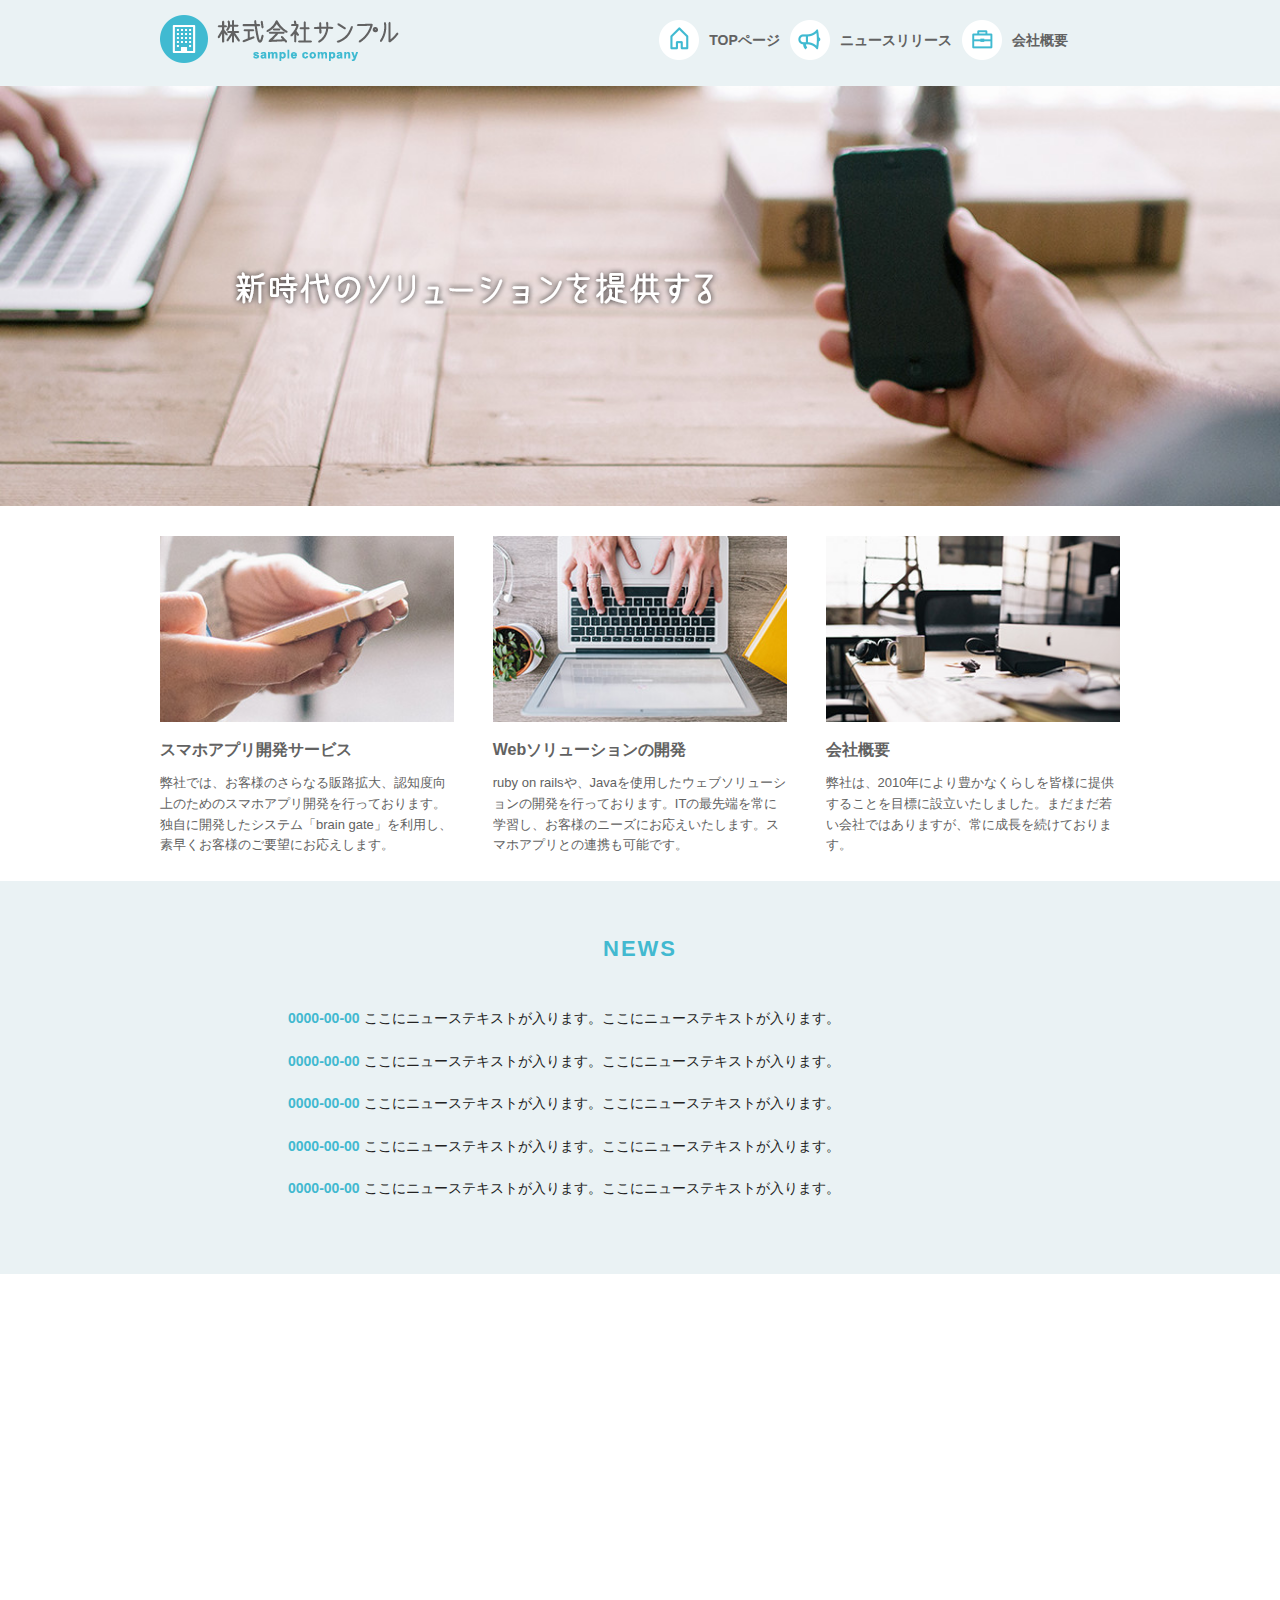
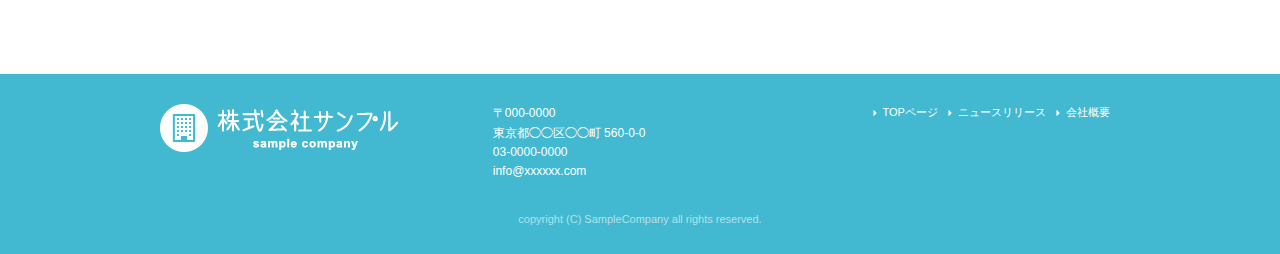
<file: index.html>
<!DOCTYPE html>
<html lang="ja">
<head>

  <!-- Basic Page Needs
  –––––––––––––––––––––––––––––––––––––––––––––––––– -->
  <meta charset="utf-8">
  <title>株式会社サンプル</title>
  <meta name="description" content="">
  <meta name="author" content="">

  <!-- Mobile Specific Metas
  –––––––––––––––––––––––––––––––––––––––––––––––––– -->
  <meta name="viewport" content="width=device-width, initial-scale=1">

  <!-- CSS
  –––––––––––––––––––––––––––––––––––––––––––––––––– -->
  <link rel="stylesheet" href="css/normalize.css">
  <link rel="stylesheet" href="css/skeleton.css">
  <link rel="stylesheet" href="css/sample.css">

  <!-- Favicon
  –––––––––––––––––––––––––––––––––––––––––––––––––– -->
  <link rel="icon" type="image/png" href="images/favicon.png">

</head>
<body>

<header>
    <div id="header_in" class="container">
      <div class="row">
        <div class="six columns logo">
          <h1><a href="index.html"><img class="u-max-full-width" src="images/top/logo.png" alt="株式会社サンプル" srcset="images/top/logo@2x.png 2x" /></a></h1>
        </div>
        <div class="six columns navi">
          <div class="sp_navi">
            <img id="sp_navi_btn" class="u-max-full-width" src="images/top/sp_navi.png" alt="sp_navi" srcset="images/top/sp_navi@2x.png 2x" />

            <ul class="sp_navi_li">
              <li><a href="index.html">TOPページ</a></li>
              <li><a href="news.html">ニュースリリース</a></li>
              <li><a href="company.html">会社概要</a></li>
            </ul>
          </div>
          <!-- sp_navi -->
          
          <div class="pc_navi">

            <ul class="pc_navi_li">
              <li class="navi_toppage"><a href="index.html">TOPページ</a></li>
              <li class="navi_news"><a href="news.html">ニュースリリース</a></li>
              <li class="navi_company"><a href="company.html">会社概要</a></li>
            </ul>

          </div>
          <!-- pc_navi -->
          
        </div>
      </div>
    </div>
  </header>
  
  <div id="cover_area">
    <div class="container">
      <div class="twelve columns">
        <img class="u-max-full-width" src="images/top/cover_read.png" alt="新時代のソリューションを提供する" srcset="images/top/cover_read@2x.png 2x" />
      </div>
    </div>
  </div>
  <!-- #cover -->
  
  <div id="service_area">

    <div class="container">
      <div class="row">

        <div class="four columns">
          <img class="u-max-full-width" src="images/top/service_01.jpg" alt="スマホアプリ開発サービス" srcset="images/top/service_01@2x.jpg 2x" />

          <div class="service_title">スマホアプリ開発サービス</div>
          <p>弊社では、お客様のさらなる販路拡大、認知度向上のためのスマホアプリ開発を行っております。独自に開発したシステム「brain gate」を利用し、素早くお客様のご要望にお応えします。</p>

        </div><!-- column -->
        <div class="four columns">
          <img class="u-max-full-width" src="images/top/service_02.jpg" alt="Webソリューションの開発" srcset="images/top/service_02@2x.jpg 2x" />

          <div class="service_title">Webソリューションの開発</div>
          <p>ruby on railsや、Javaを使用したウェブソリューションの開発を行っております。ITの最先端を常に学習し、お客様のニーズにお応えいたします。スマホアプリとの連携も可能です。</p>

        </div><!-- column -->
        <div class="four columns">
          <img class="u-max-full-width" src="images/top/service_03.jpg" alt="会社概要" srcset="images/top/service_03@2x.jpg 2x" />

          <div class="service_title">会社概要</div>
          <p>弊社は、2010年により豊かなくらしを皆様に提供することを目標に設立いたしました。まだまだ若い会社ではありますが、常に成長を続けております。</p>

        </div><!-- column -->

      </div>
    </div>

  </div>
  <!-- #service_area -->
  
  <div id="news_area">

    <div class="container">
      <div class="row">

        <div class="twelve columns">

          <div class="news_title">NEWS</div>

          <ul class="news_lists">
            <li><span>0000-00-00</span> ここにニューステキストが入ります。ここにニューステキストが入ります。</li>
            <li><span>0000-00-00</span> ここにニューステキストが入ります。ここにニューステキストが入ります。</li>
            <li><span>0000-00-00</span> ここにニューステキストが入ります。ここにニューステキストが入ります。</li>
            <li><span>0000-00-00</span> ここにニューステキストが入ります。ここにニューステキストが入ります。</li>
            <li><span>0000-00-00</span> ここにニューステキストが入ります。ここにニューステキストが入ります。</li>
          </ul>

        </div>

      </div>
    </div>

  </div>
  <!-- #news_area -->
  
  <div id="googlemap_area">
    <script src="//maps.google.com/maps/api/js?sensor=true"></script>
    <script type="text/javascript">
    function googleMap() {
      var latlng = new google.maps.LatLng(35.6694293,139.7189323);/* 座標 */
      var myOptions = {
        zoom: 16, /*拡大比率*/
        center: latlng,
        scrollwheel: false,
        disableDoubleClickZoom: true,
        draggable: false,
        mapTypeControlOptions: { mapTypeIds: ['style', google.maps.MapTypeId.ROADMAP] }
      };
    var map = new google.maps.Map(document.getElementById('map1'), myOptions);
    /*アイコン設定*/
    var icon = new google.maps.MarkerImage('images/top/pin.png',/*画像url*/
    new google.maps.Size(48,56),/*アイコンサイズ*/
    new google.maps.Point(0,0)/*アイコン位置*/
    );
    var markerOptions = {
      position: latlng,
      map: map,
      icon: icon,
      title: '株式会社サンプル',/*タイトル*/
      animation: google.maps.Animation.DROP/*アニメーション*/
    };
    var marker = new google.maps.Marker(markerOptions);
    /*取得スタイルの貼り付け*/
    var styleOptions = [
    {
      "stylers": [
        { "hue": '#eaf2f4' }
      ]
    }
    ];
    var styledMapOptions = { name: '株式会社サンプル' }/*地図右上のタイトル*/
    var sampleType = new google.maps.StyledMapType(styleOptions, styledMapOptions);
    map.mapTypes.set('style', sampleType);
    map.setMapTypeId('style');
    };
    google.maps.event.addDomListener(window, 'load', function() {
    googleMap();
    });
    </script>
    <div id="map1" style="width:100%; height:400px; margin:0 auto;"></div>
  </div>
  <!-- #googlemap_area -->

  <footer>
    <div class="container">
      <div class="row">
        <div class="four columns sp">
          <img class="u-max-full-width" src="images/top/footer_logo.png" alt="株式会社サンプル" srcset="images/top/footer_logo@2x.png 2x" />
        </div>
        <!-- columns -->
        <div class="four columns foot_address sp">
          〒000-0000<br />
          東京都◯◯区◯◯町 560-0-0<br />
          03-0000-0000<br />
          info@xxxxxx.com
        </div>
        <!-- columns -->
        <div class="four columns">
          <ul class="foot_navi">
            <li><a href="index.html">TOPページ</a></li>
            <li><a href="news.html">ニュースリリース</a></li>
            <li><a href="company.html">会社概要</a></li>
          </ul>
        </div>
        <!-- columns -->
      </div>
      <!-- row -->

      <div class="row">
        <div class="twelve columns sp">
          <p class="copy">copyright (C) SampleCompany all rights reserved.</p>
        </div>
        <!-- columns -->
      </div>
      <!-- row -->
    </div>
  </footer>
  <!-- //footer -->

  <script type="text/javascript" src="//ajax.googleapis.com/ajax/libs/jquery/1.10.2/jquery.min.js"></script>

  <script>
    $(function(){
      $(document).ready(function(){

        $("#sp_navi_btn").click(function () {
          $(this).next().slideToggle();
        });

      });
    });
  </script>

</body>
</html>
</file>
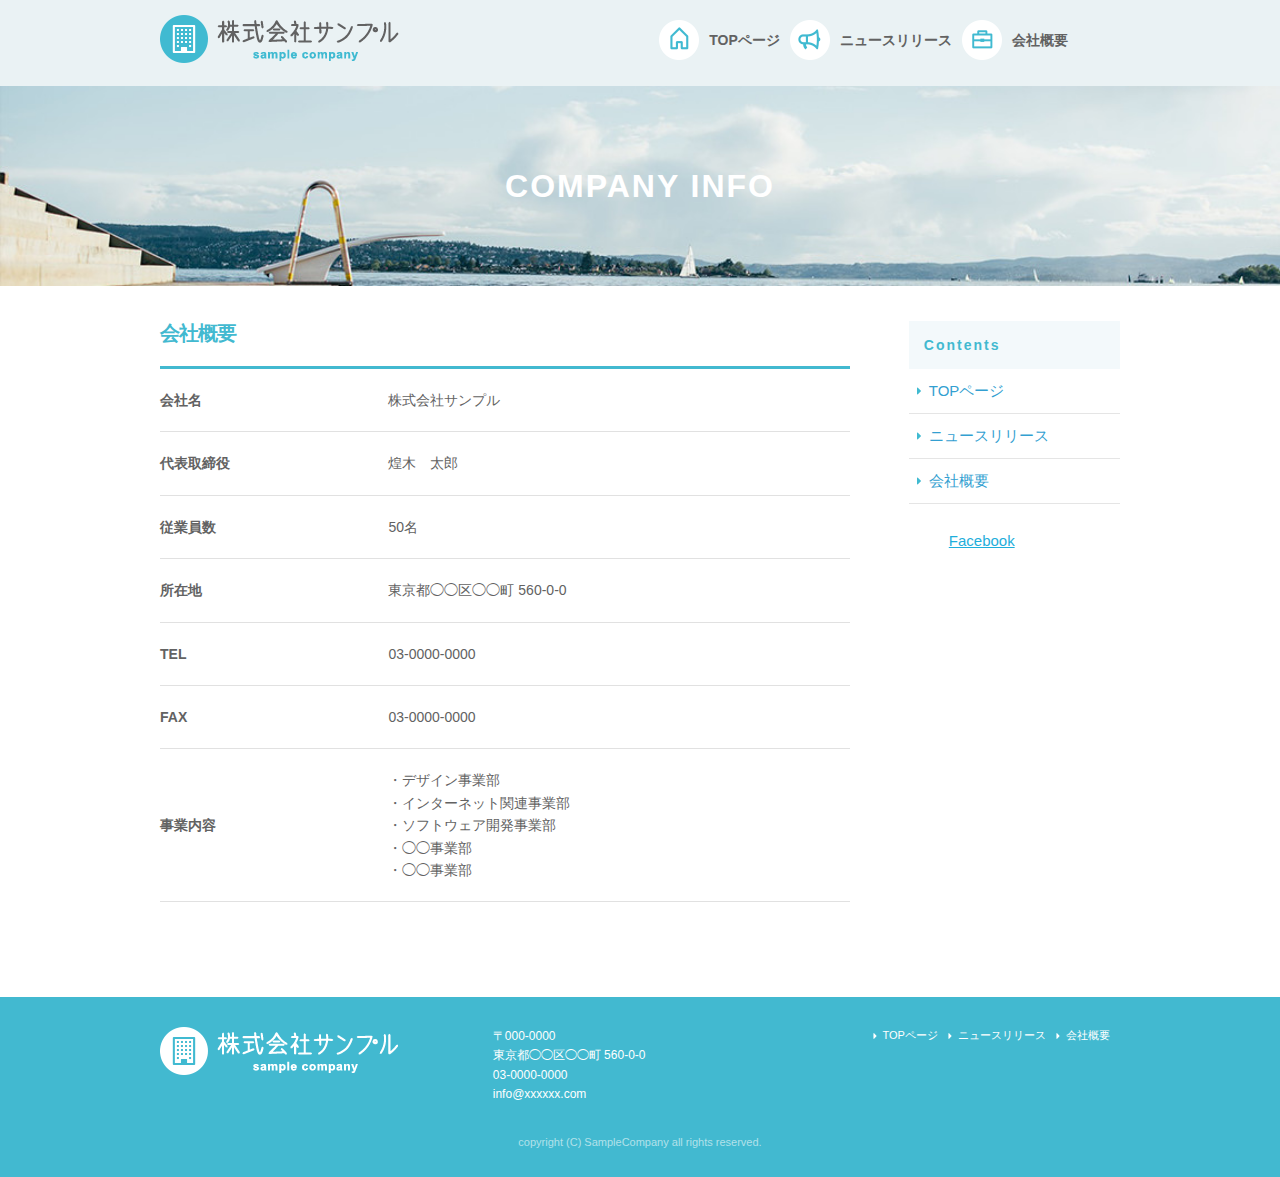
<file: company.html>
<!DOCTYPE html>
<html lang="ja">
<head>

  <!-- Basic Page Needs
  –––––––––––––––––––––––––––––––––––––––––––––––––– -->
  <meta charset="utf-8">
  <title>COMPANY INFO | 株式会社サンプル</title>
  <meta name="description" content="">
  <meta name="author" content="">

  <!-- Mobile Specific Metas
  –––––––––––––––––––––––––––––––––––––––––––––––––– -->
  <meta name="viewport" content="width=device-width, initial-scale=1">

  <!-- CSS
  –––––––––––––––––––––––––––––––––––––––––––––––––– -->
  <link rel="stylesheet" href="css/normalize.css">
  <link rel="stylesheet" href="css/skeleton.css">
  <link rel="stylesheet" href="css/sample.css">

  <!-- Favicon
  –––––––––––––––––––––––––––––––––––––––––––––––––– -->
  <link rel="icon" type="image/png" href="images/favicon.png">

</head>
<body>

<div id="fb-root"></div>
<script>(function(d, s, id) {
  var js, fjs = d.getElementsByTagName(s)[0];
  if (d.getElementById(id)) return;
  js = d.createElement(s); js.id = id;
  js.src = "//connect.facebook.net/ja_JP/sdk.js#xfbml=1&version=v2.10";
  fjs.parentNode.insertBefore(js, fjs);
}(document, 'script', 'facebook-jssdk'));</script>
<!-- Facebook api -->

<header>
    <div id="header_in" class="container">
      <div class="row">
        <div class="six columns logo">
          <h1><a href="index.html"><img class="u-max-full-width" src="images/top/logo.png" alt="株式会社サンプル" srcset="images/top/logo@2x.png 2x" /></a></h1>
        </div>
        <div class="six columns navi">
          <div class="sp_navi">
            <img id="sp_navi_btn" class="u-max-full-width" src="images/top/sp_navi.png" alt="sp_navi" srcset="images/top/sp_navi@2x.png 2x" />

            <ul class="sp_navi_li">
              <li><a href="index.html">TOPページ</a></li>
              <li><a href="news.html">ニュースリリース</a></li>
              <li><a href="company.html">会社概要</a></li>
            </ul>
          </div>
          <!-- sp_navi -->
          
          <div class="pc_navi">

            <ul class="pc_navi_li">
              <li class="navi_toppage"><a href="index.html">TOPページ</a></li>
              <li class="navi_news"><a href="news.html">ニュースリリース</a></li>
              <li class="navi_company"><a href="company.html">会社概要</a></li>
            </ul>

          </div>
          <!-- pc_navi -->
          
        </div>
      </div>
    </div>
  </header>
  
  <div id="sub_cover">
    <div class="container">
      <div class="row">

        <div class="twelve columns">
          <h2>COMPANY INFO</h2>
        </div>

      </div>
    </div>
  </div>
  <!-- #sub_cover -->
  
  <div id="contents">
    <div class="container">
      <div class="row">

        <div id="main" class="nine columns">
          <h2 class="company_title">会社概要</h2>

          <table class="u-full-width">
              <tbody><tr>
                <th>会社名</th>
                <td>株式会社サンプル</td>
              </tr>
              <tr>
                <th>代表取締役</th>
                <td>煌木　太郎</td>
              </tr>
              <tr>
                <th>従業員数</th>
                <td>50名</td>
              </tr>
              <tr>
                <th>所在地</th>
                <td>東京都◯◯区◯◯町&nbsp;560-0-0</td>
              </tr>
              <tr>
                <th>TEL</th>
                <td>03-0000-0000</td>
              </tr>
              <tr>
                <th>FAX</th>
                <td>03-0000-0000</td>
              </tr>
              <tr>
                <th>事業内容</th>
                <td>
                  ・デザイン事業部<br>
                  ・インターネット関連事業部<br>
                  ・ソフトウェア開発事業部<br>
                  ・◯◯事業部<br>
                  ・◯◯事業部
                </td>
              </tr>
            </tbody></table>
        </div>

        <div id="sidebar" class="three columns">

          <div class="pc_sidemenu">
            <h3>Contents</h3>

            <ul>
              <li><a href="index.html">TOPページ</a></li>
              <li><a href="news.html">ニュースリリース</a></li>
              <li><a href="company.html">会社概要</a></li>
            </ul>
          </div>

          <div class="fb-page" data-href="https://www.facebook.com/facebook" data-tabs="timeline" data-height="300" data-small-header="false" data-adapt-container-width="true" data-hide-cover="false" data-show-facepile="true"><blockquote cite="https://www.facebook.com/facebook" class="fb-xfbml-parse-ignore"><a href="https://www.facebook.com/facebook">Facebook</a></blockquote></div>
        </div>

      </div>
    </div>
  </div>
  <!-- #contents -->
  

  <footer>
    <div class="container">
      <div class="row">
        <div class="four columns sp">
          <img class="u-max-full-width" src="images/top/footer_logo.png" alt="株式会社サンプル" srcset="images/top/footer_logo@2x.png 2x" />
        </div>
        <!-- columns -->
        <div class="four columns foot_address sp">
          〒000-0000<br />
          東京都◯◯区◯◯町 560-0-0<br />
          03-0000-0000<br />
          info@xxxxxx.com
        </div>
        <!-- columns -->
        <div class="four columns">
          <ul class="foot_navi">
            <li><a href="index.html">TOPページ</a></li>
            <li><a href="news.html">ニュースリリース</a></li>
            <li><a href="company.html">会社概要</a></li>
          </ul>
        </div>
        <!-- columns -->
      </div>
      <!-- row -->

      <div class="row">
        <div class="twelve columns sp">
          <p class="copy">copyright (C) SampleCompany all rights reserved.</p>
        </div>
        <!-- columns -->
      </div>
      <!-- row -->
    </div>
  </footer>
  <!-- //footer -->

  <script type="text/javascript" src="//ajax.googleapis.com/ajax/libs/jquery/1.10.2/jquery.min.js"></script>

  <script>
    $(function(){
      $(document).ready(function(){

        $("#sp_navi_btn").click(function () {
          $(this).next().slideToggle();
        });

      });
    });
  </script>

</body>
</html>
</file>
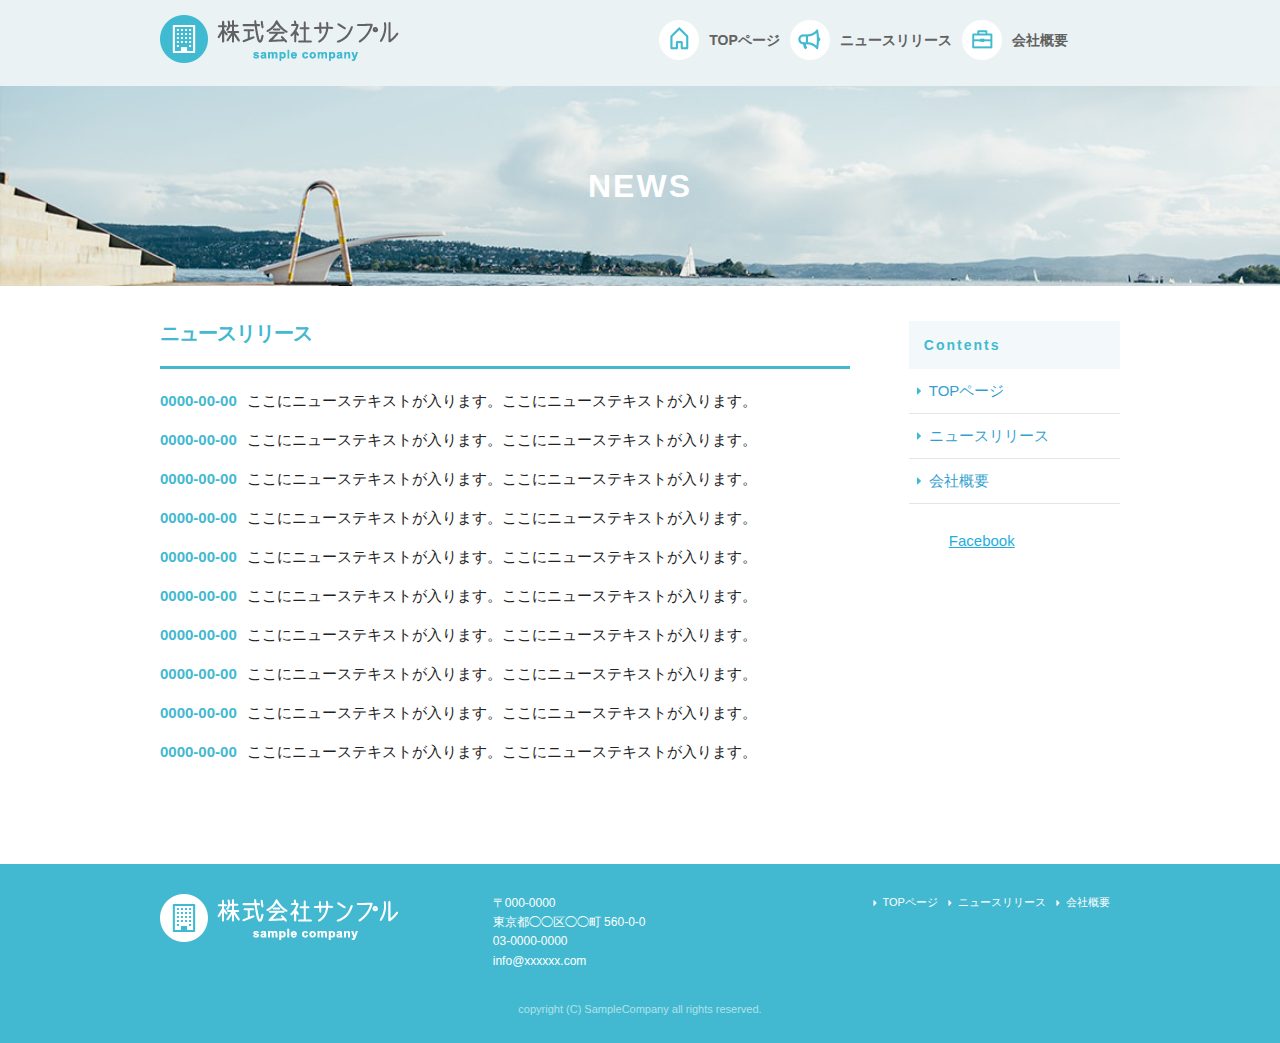
<file: news.html>
<!DOCTYPE html>
<html lang="ja">
<head>

  <!-- Basic Page Needs
  –––––––––––––––––––––––––––––––––––––––––––––––––– -->
  <meta charset="utf-8">
  <title>NEWS | 株式会社サンプル</title>
  <meta name="description" content="">
  <meta name="author" content="">

  <!-- Mobile Specific Metas
  –––––––––––––––––––––––––––––––––––––––––––––––––– -->
  <meta name="viewport" content="width=device-width, initial-scale=1">

  <!-- CSS
  –––––––––––––––––––––––––––––––––––––––––––––––––– -->
  <link rel="stylesheet" href="css/normalize.css">
  <link rel="stylesheet" href="css/skeleton.css">
  <link rel="stylesheet" href="css/sample.css">

  <!-- Favicon
  –––––––––––––––––––––––––––––––––––––––––––––––––– -->
  <link rel="icon" type="image/png" href="images/favicon.png">

</head>
<body>

<div id="fb-root"></div>
<script>(function(d, s, id) {
  var js, fjs = d.getElementsByTagName(s)[0];
  if (d.getElementById(id)) return;
  js = d.createElement(s); js.id = id;
  js.src = "//connect.facebook.net/ja_JP/sdk.js#xfbml=1&version=v2.10";
  fjs.parentNode.insertBefore(js, fjs);
}(document, 'script', 'facebook-jssdk'));</script>
<!-- Facebook api -->

<header>
    <div id="header_in" class="container">
      <div class="row">
        <div class="six columns logo">
          <h1><a href="index.html"><img class="u-max-full-width" src="images/top/logo.png" alt="株式会社サンプル" srcset="images/top/logo@2x.png 2x" /></a></h1>
        </div>
        <div class="six columns navi">
          <div class="sp_navi">
            <img id="sp_navi_btn" class="u-max-full-width" src="images/top/sp_navi.png" alt="sp_navi" srcset="images/top/sp_navi@2x.png 2x" />

            <ul class="sp_navi_li">
              <li><a href="index.html">TOPページ</a></li>
              <li><a href="news.html">ニュースリリース</a></li>
              <li><a href="company.html">会社概要</a></li>
            </ul>
          </div>
          <!-- sp_navi -->
          
          <div class="pc_navi">

            <ul class="pc_navi_li">
              <li class="navi_toppage"><a href="index.html">TOPページ</a></li>
              <li class="navi_news"><a href="news.html">ニュースリリース</a></li>
              <li class="navi_company"><a href="company.html">会社概要</a></li>
            </ul>

          </div>
          <!-- pc_navi -->
          
        </div>
      </div>
    </div>
  </header>
  
  <div id="sub_cover">
    <div class="container">
      <div class="row">

        <div class="twelve columns">
          <h2>NEWS</h2>
        </div>

      </div>
    </div>
  </div>
  <!-- #sub_cover -->
  
  <div id="contents">
    <div class="container">
      <div class="row">

        <div id="main" class="nine columns">
          <h2>ニュースリリース</h2>

          <ul class="news_li">
            <li><span>0000-00-00</span>ここにニューステキストが入ります。ここにニューステキストが入ります。</li>
            <li><span>0000-00-00</span>ここにニューステキストが入ります。ここにニューステキストが入ります。</li>
            <li><span>0000-00-00</span>ここにニューステキストが入ります。ここにニューステキストが入ります。</li>
            <li><span>0000-00-00</span>ここにニューステキストが入ります。ここにニューステキストが入ります。</li>
            <li><span>0000-00-00</span>ここにニューステキストが入ります。ここにニューステキストが入ります。</li>
            <li><span>0000-00-00</span>ここにニューステキストが入ります。ここにニューステキストが入ります。</li>
            <li><span>0000-00-00</span>ここにニューステキストが入ります。ここにニューステキストが入ります。</li>
            <li><span>0000-00-00</span>ここにニューステキストが入ります。ここにニューステキストが入ります。</li>
            <li><span>0000-00-00</span>ここにニューステキストが入ります。ここにニューステキストが入ります。</li>
            <li><span>0000-00-00</span>ここにニューステキストが入ります。ここにニューステキストが入ります。</li>
          </ul>
        </div>

        <div id="sidebar" class="three columns">

          <div class="pc_sidemenu">
            <h3>Contents</h3>

            <ul>
              <li><a href="index.html">TOPページ</a></li>
              <li><a href="news.html">ニュースリリース</a></li>
              <li><a href="company.html">会社概要</a></li>
            </ul>
          </div>

          <div class="fb-page" data-href="https://www.facebook.com/facebook" data-tabs="timeline" data-height="300" data-small-header="false" data-adapt-container-width="true" data-hide-cover="false" data-show-facepile="true"><blockquote cite="https://www.facebook.com/facebook" class="fb-xfbml-parse-ignore"><a href="https://www.facebook.com/facebook">Facebook</a></blockquote></div>
        </div>

      </div>
    </div>
  </div>
  <!-- #contents -->
  

  <footer>
    <div class="container">
      <div class="row">
        <div class="four columns sp">
          <img class="u-max-full-width" src="images/top/footer_logo.png" alt="株式会社サンプル" srcset="images/top/footer_logo@2x.png 2x" />
        </div>
        <!-- columns -->
        <div class="four columns foot_address sp">
          〒000-0000<br />
          東京都◯◯区◯◯町 560-0-0<br />
          03-0000-0000<br />
          info@xxxxxx.com
        </div>
        <!-- columns -->
        <div class="four columns">
          <ul class="foot_navi">
            <li><a href="index.html">TOPページ</a></li>
            <li><a href="news.html">ニュースリリース</a></li>
            <li><a href="company.html">会社概要</a></li>
          </ul>
        </div>
        <!-- columns -->
      </div>
      <!-- row -->

      <div class="row">
        <div class="twelve columns sp">
          <p class="copy">copyright (C) SampleCompany all rights reserved.</p>
        </div>
        <!-- columns -->
      </div>
      <!-- row -->
    </div>
  </footer>
  <!-- //footer -->

  <script type="text/javascript" src="//ajax.googleapis.com/ajax/libs/jquery/1.10.2/jquery.min.js"></script>

  <script>
    $(function(){
      $(document).ready(function(){

        $("#sp_navi_btn").click(function () {
          $(this).next().slideToggle();
        });

      });
    });
  </script>

</body>
</html>
</file>
<file: css/skeleton.css>
/*
* Skeleton V2.0.4
* Copyright 2014, Dave Gamache
* www.getskeleton.com
* Free to use under the MIT license.
* http://www.opensource.org/licenses/mit-license.php
* 12/29/2014
*/


/* Table of contents
––––––––––––––––––––––––––––––––––––––––––––––––––
- Grid
- Base Styles
- Typography
- Links
- Buttons
- Forms
- Lists
- Code
- Tables
- Spacing
- Utilities
- Clearing
- Media Queries
*/


/* Grid
–––––––––––––––––––––––––––––––––––––––––––––––––– */
.container {
  position: relative;
  width: 100%;
  max-width: 960px;
  margin: 0 auto;
  padding: 0 20px;
  box-sizing: border-box; }
.column,
.columns {
  width: 100%;
  float: left;
  box-sizing: border-box; }

/* For devices larger than 400px */
@media (min-width: 400px) {
  .container {
    width: 85%;
    padding: 0; }
}

/* For devices larger than 550px */
@media (min-width: 550px) {
  .container {
    width: 80%; }
  .column,
  .columns {
    margin-left: 4%; }
  .column:first-child,
  .columns:first-child {
    margin-left: 0; }

  .one.column,
  .one.columns                    { width: 4.66666666667%; }
  .two.columns                    { width: 13.3333333333%; }
  .three.columns                  { width: 22%;            }
  .four.columns                   { width: 30.6666666667%; }
  .five.columns                   { width: 39.3333333333%; }
  .six.columns                    { width: 48%;            }
  .seven.columns                  { width: 56.6666666667%; }
  .eight.columns                  { width: 65.3333333333%; }
  .nine.columns                   { width: 74.0%;          }
  .ten.columns                    { width: 82.6666666667%; }
  .eleven.columns                 { width: 91.3333333333%; }
  .twelve.columns                 { width: 100%; margin-left: 0; }

  .one-third.column               { width: 30.6666666667%; }
  .two-thirds.column              { width: 65.3333333333%; }

  .one-half.column                { width: 48%; }

  /* Offsets */
  .offset-by-one.column,
  .offset-by-one.columns          { margin-left: 8.66666666667%; }
  .offset-by-two.column,
  .offset-by-two.columns          { margin-left: 17.3333333333%; }
  .offset-by-three.column,
  .offset-by-three.columns        { margin-left: 26%;            }
  .offset-by-four.column,
  .offset-by-four.columns         { margin-left: 34.6666666667%; }
  .offset-by-five.column,
  .offset-by-five.columns         { margin-left: 43.3333333333%; }
  .offset-by-six.column,
  .offset-by-six.columns          { margin-left: 52%;            }
  .offset-by-seven.column,
  .offset-by-seven.columns        { margin-left: 60.6666666667%; }
  .offset-by-eight.column,
  .offset-by-eight.columns        { margin-left: 69.3333333333%; }
  .offset-by-nine.column,
  .offset-by-nine.columns         { margin-left: 78.0%;          }
  .offset-by-ten.column,
  .offset-by-ten.columns          { margin-left: 86.6666666667%; }
  .offset-by-eleven.column,
  .offset-by-eleven.columns       { margin-left: 95.3333333333%; }

  .offset-by-one-third.column,
  .offset-by-one-third.columns    { margin-left: 34.6666666667%; }
  .offset-by-two-thirds.column,
  .offset-by-two-thirds.columns   { margin-left: 69.3333333333%; }

  .offset-by-one-half.column,
  .offset-by-one-half.columns     { margin-left: 52%; }

}


/* Base Styles
–––––––––––––––––––––––––––––––––––––––––––––––––– */
/* NOTE
html is set to 62.5% so that all the REM measurements throughout Skeleton
are based on 10px sizing. So basically 1.5rem = 15px :) */
html {
  font-size: 62.5%; }
body {
  font-size: 1.5em; /* currently ems cause chrome bug misinterpreting rems on body element */
  line-height: 1.6;
  font-weight: 400;
  font-family: "Raleway", "HelveticaNeue", "Helvetica Neue", Helvetica, Arial, sans-serif;
  color: #222; }


/* Typography
–––––––––––––––––––––––––––––––––––––––––––––––––– */
h1, h2, h3, h4, h5, h6 {
  margin-top: 0;
  margin-bottom: 2rem;
  font-weight: 300; }
h1 { font-size: 4.0rem; line-height: 1.2;  letter-spacing: -.1rem;}
h2 { font-size: 3.6rem; line-height: 1.25; letter-spacing: -.1rem; }
h3 { font-size: 3.0rem; line-height: 1.3;  letter-spacing: -.1rem; }
h4 { font-size: 2.4rem; line-height: 1.35; letter-spacing: -.08rem; }
h5 { font-size: 1.8rem; line-height: 1.5;  letter-spacing: -.05rem; }
h6 { font-size: 1.5rem; line-height: 1.6;  letter-spacing: 0; }

/* Larger than phablet */
@media (min-width: 550px) {
  h1 { font-size: 5.0rem; }
  h2 { font-size: 4.2rem; }
  h3 { font-size: 3.6rem; }
  h4 { font-size: 3.0rem; }
  h5 { font-size: 2.4rem; }
  h6 { font-size: 1.5rem; }
}

p {
  margin-top: 0; }


/* Links
–––––––––––––––––––––––––––––––––––––––––––––––––– */
a {
  color: #1EAEDB; }
a:hover {
  color: #0FA0CE; }


/* Buttons
–––––––––––––––––––––––––––––––––––––––––––––––––– */
.button,
button,
input[type="submit"],
input[type="reset"],
input[type="button"] {
  display: inline-block;
  height: 38px;
  padding: 0 30px;
  color: #555;
  text-align: center;
  font-size: 11px;
  font-weight: 600;
  line-height: 38px;
  letter-spacing: .1rem;
  text-transform: uppercase;
  text-decoration: none;
  white-space: nowrap;
  background-color: transparent;
  border-radius: 4px;
  border: 1px solid #bbb;
  cursor: pointer;
  box-sizing: border-box; }
.button:hover,
button:hover,
input[type="submit"]:hover,
input[type="reset"]:hover,
input[type="button"]:hover,
.button:focus,
button:focus,
input[type="submit"]:focus,
input[type="reset"]:focus,
input[type="button"]:focus {
  color: #333;
  border-color: #888;
  outline: 0; }
.button.button-primary,
button.button-primary,
input[type="submit"].button-primary,
input[type="reset"].button-primary,
input[type="button"].button-primary {
  color: #FFF;
  background-color: #33C3F0;
  border-color: #33C3F0; }
.button.button-primary:hover,
button.button-primary:hover,
input[type="submit"].button-primary:hover,
input[type="reset"].button-primary:hover,
input[type="button"].button-primary:hover,
.button.button-primary:focus,
button.button-primary:focus,
input[type="submit"].button-primary:focus,
input[type="reset"].button-primary:focus,
input[type="button"].button-primary:focus {
  color: #FFF;
  background-color: #1EAEDB;
  border-color: #1EAEDB; }


/* Forms
–––––––––––––––––––––––––––––––––––––––––––––––––– */
input[type="email"],
input[type="number"],
input[type="search"],
input[type="text"],
input[type="tel"],
input[type="url"],
input[type="password"],
textarea,
select {
  height: 38px;
  padding: 6px 10px; /* The 6px vertically centers text on FF, ignored by Webkit */
  background-color: #fff;
  border: 1px solid #D1D1D1;
  border-radius: 4px;
  box-shadow: none;
  box-sizing: border-box; }
/* Removes awkward default styles on some inputs for iOS */
input[type="email"],
input[type="number"],
input[type="search"],
input[type="text"],
input[type="tel"],
input[type="url"],
input[type="password"],
textarea {
  -webkit-appearance: none;
     -moz-appearance: none;
          appearance: none; }
textarea {
  min-height: 65px;
  padding-top: 6px;
  padding-bottom: 6px; }
input[type="email"]:focus,
input[type="number"]:focus,
input[type="search"]:focus,
input[type="text"]:focus,
input[type="tel"]:focus,
input[type="url"]:focus,
input[type="password"]:focus,
textarea:focus,
select:focus {
  border: 1px solid #33C3F0;
  outline: 0; }
label,
legend {
  display: block;
  margin-bottom: .5rem;
  font-weight: 600; }
fieldset {
  padding: 0;
  border-width: 0; }
input[type="checkbox"],
input[type="radio"] {
  display: inline; }
label > .label-body {
  display: inline-block;
  margin-left: .5rem;
  font-weight: normal; }


/* Lists
–––––––––––––––––––––––––––––––––––––––––––––––––– */
ul {
  list-style: circle inside; }
ol {
  list-style: decimal inside; }
ol, ul {
  padding-left: 0;
  margin-top: 0; }
ul ul,
ul ol,
ol ol,
ol ul {
  margin: 1.5rem 0 1.5rem 3rem;
  font-size: 90%; }
li {
  margin-bottom: 1rem; }


/* Code
–––––––––––––––––––––––––––––––––––––––––––––––––– */
code {
  padding: .2rem .5rem;
  margin: 0 .2rem;
  font-size: 90%;
  white-space: nowrap;
  background: #F1F1F1;
  border: 1px solid #E1E1E1;
  border-radius: 4px; }
pre > code {
  display: block;
  padding: 1rem 1.5rem;
  white-space: pre; }


/* Tables
–––––––––––––––––––––––––––––––––––––––––––––––––– */
th,
td {
  padding: 12px 15px;
  text-align: left;
  border-bottom: 1px solid #E1E1E1; }
th:first-child,
td:first-child {
  padding-left: 0; }
th:last-child,
td:last-child {
  padding-right: 0; }


/* Spacing
–––––––––––––––––––––––––––––––––––––––––––––––––– */
button,
.button {
  margin-bottom: 1rem; }
input,
textarea,
select,
fieldset {
  margin-bottom: 1.5rem; }
pre,
blockquote,
dl,
figure,
table,
p,
ul,
ol,
form {
  margin-bottom: 2.5rem; }


/* Utilities
–––––––––––––––––––––––––––––––––––––––––––––––––– */
.u-full-width {
  width: 100%;
  box-sizing: border-box; }
.u-max-full-width {
  max-width: 100%;
  box-sizing: border-box; }
.u-pull-right {
  float: right; }
.u-pull-left {
  float: left; }


/* Misc
–––––––––––––––––––––––––––––––––––––––––––––––––– */
hr {
  margin-top: 3rem;
  margin-bottom: 3.5rem;
  border-width: 0;
  border-top: 1px solid #E1E1E1; }


/* Clearing
–––––––––––––––––––––––––––––––––––––––––––––––––– */

/* Self Clearing Goodness */
.container:after,
.row:after,
.u-cf {
  content: "";
  display: table;
  clear: both; }


/* Media Queries
–––––––––––––––––––––––––––––––––––––––––––––––––– */
/*
Note: The best way to structure the use of media queries is to create the queries
near the relevant code. For example, if you wanted to change the styles for buttons
on small devices, paste the mobile query code up in the buttons section and style it
there.
*/


/* Larger than mobile */
@media (min-width: 400px) {}

/* Larger than phablet (also point when grid becomes active) */
@media (min-width: 550px) {}

/* Larger than tablet */
@media (min-width: 750px) {}

/* Larger than desktop */
@media (min-width: 1000px) {}

/* Larger than Desktop HD */
@media (min-width: 1200px) {}
</file>
<file: css/sample.css>
@charset "UTF-8";
/*
変数定義--------------------*/
/*
main--------------------*/
html {
  font-size: 62.5%; }

header {
  background: #eaf2f4; }
  header #header_in {
    padding-top: 10px;
    padding-bottom: 4px; }
  @media (max-width: 550px) {
    header .logo {
      width: 190px; }
    header .navi {
      width: 40px;
      float: right; } }
  header .sp_navi_li {
    width: 180px;
    position: absolute;
    top: 50px;
    right: 2%;
    border: 1px solid #eee;
    background: white;
    margin: 0;
    padding: 0;
    display: none;
    z-index: 100; }
    header .sp_navi_li li {
      list-style: none;
      margin: 0;
      padding: 0; }
      header .sp_navi_li li a {
        display: block;
        padding: 10px 8px;
        border-bottom: 1px solid #eee;
        font-size: 14px;
        text-decoration: none; }
  @media (min-width: 551px) {
    header .sp_navi {
      display: none; }
    header #header_in {
      padding: 15px 0 10px 0; }
    header .pc_navi_li {
      margin: 0;
      padding: 0; }
      header .pc_navi_li li {
        list-style: none;
        margin: 5px 0 0 0;
        padding: 0; }
        header .pc_navi_li li a {
          color: #626262;
          text-decoration: none;
          font-weight: bold;
          font-size: 14px;
          font-size: 1.4rem;
          float: left;
          padding-right: 10px; }
        header .pc_navi_li li a:hover {
          color: #42b9d0; }
      header .pc_navi_li li.navi_toppage a {
        background-repeat: no-repeat;
        display: inline-block;
        line-height: 40px;
        padding-left: 50px;
        background-image: url("../images/top/navi_top.png");
        background-size: 40px 40px; } }
    @media screen and (min-width: 551px) and (-webkit-min-device-pixel-ratio: 2), (min-width: 551px) and (min-resolution: 2dppx) {
      header .pc_navi_li li.navi_toppage a {
        background-image: url("../images/top/navi_top@2x.png"); } }
  @media (min-width: 551px) {
      header .pc_navi_li li.navi_news a {
        background-repeat: no-repeat;
        display: inline-block;
        line-height: 40px;
        padding-left: 50px;
        background-image: url("../images/top/navi_news.png");
        background-size: 40px 40px; } }
    @media screen and (min-width: 551px) and (-webkit-min-device-pixel-ratio: 2), (min-width: 551px) and (min-resolution: 2dppx) {
      header .pc_navi_li li.navi_news a {
        background-image: url("../images/top/navi_news@2x.png"); } }
  @media (min-width: 551px) {
      header .pc_navi_li li.navi_company a {
        background-repeat: no-repeat;
        display: inline-block;
        line-height: 40px;
        padding-left: 50px;
        background-image: url("../images/top/navi_company.png");
        background-size: 40px 40px; } }
    @media screen and (min-width: 551px) and (-webkit-min-device-pixel-ratio: 2), (min-width: 551px) and (min-resolution: 2dppx) {
      header .pc_navi_li li.navi_company a {
        background-image: url("../images/top/navi_company@2x.png"); } }

  @media (max-width: 550px) {
    header .pc_navi {
      display: none; } }

#cover_area {
  text-align: center;
  padding: 80px 0;
  background-image: url("../images/top/cover.jpg");
  background-size: cover; }
  @media screen and (-webkit-min-device-pixel-ratio: 2), (min-resolution: 2dppx) {
    #cover_area {
      background-image: url("../images/top/cover@2x.jpg"); } }
  @media (min-width: 551px) {
    #cover_area {
      text-align: left;
      height: 420px;
      padding: 0; }
      #cover_area img {
        margin-top: 180px;
        margin-left: 70px; } }

#service_area {
  padding-top: 20px; }
  @media (min-width: 551px) {
    #service_area {
      padding-top: 30px; } }
  #service_area .columns {
    color: #626262; }
    #service_area .columns .service_title {
      font-size: 18px;
      font-size: 1.8rem;
      font-weight: bold;
      margin-top: 8px; }
    #service_area .columns p {
      font-size: 15px;
      font-size: 1.5rem;
      margin-top: 10px; }
    @media (min-width: 551px) {
      #service_area .columns .service_title {
        font-size: 16px;
        font-size: 1.6rem; }
      #service_area .columns p {
        font-size: 13px;
        font-size: 1.3rem; } }

#news_area {
  background-color: #eaf2f4; }
  @media (min-width: 551px) {
    #news_area .container {
      padding: 0px 10% 50px 10%; } }
  #news_area .news_title {
    text-align: center;
    font-size: 26px;
    font-size: 2.6rem;
    color: #42b9d0;
    padding: 15px 0 10px 0;
    font-weight: bold;
    letter-spacing: 0.2rem; }
  #news_area .news_lists li {
    list-style: none;
    font-size: 15px;
    font-size: 1.5rem; }
    #news_area .news_lists li span {
      color: #42b9d0;
      font-weight: bold;
      display: block;
      margin-bottom: 3px; }
  @media (min-width: 551px) {
    #news_area .news_title {
      font-size: 22px;
      font-size: 2.2rem;
      padding: 50px 0 41px 0; }
    #news_area .news_lists li {
      font-size: 14px;
      font-size: 1.4rem;
      margin-bottom: 20px; }
      #news_area .news_lists li span {
        display: inline;
        margin-bottom: 0px; } }

footer {
  background-color: #42b9d0;
  color: #fff;
  padding-top: 20px; }
  @media (max-width: 550px) {
    footer .container {
      margin: 0;
      padding: 0; }
    footer .sp {
      padding: 0 6%;
      margin: 0 auto; }
    footer .foot_navi {
      margin-top: 20px; }
      footer .foot_navi li {
        list-style: none;
        margin-bottom: 1px; }
        footer .foot_navi li a {
          color: #42b9d0;
          background-color: #eaf2f4;
          display: block;
          text-align: center;
          font-weight: bold;
          text-decoration: none;
          font-size: 16px;
          font-size: 1.6rem;
          padding: 16px 0; } }
  footer .foot_address {
    font-size: 16px;
    font-size: 1.6rem;
    padding-top: 10px; }
  footer .copy {
    text-align: center;
    font-size: 11px;
    font-size: 1.1rem;
    color: #b2e1ea; }
  @media (min-width: 551px) {
    footer {
      padding-top: 30px; }
      footer .foot_address {
        padding: 0px;
        font-size: 12px;
        font-size: 1.2rem; }
      footer .foot_navi {
        float: right; }
        footer .foot_navi li {
          list-style: none;
          background-repeat: no-repeat;
          background-position: left center;
          display: inline-block;
          float: left;
          margin-right: 10px;
          font-size: 11px;
          font-size: 1.1rem;
          background-image: url("../images/top/foot_arroehead.png");
          background-size: 4px 6px; } }
      @media screen and (min-width: 551px) and (-webkit-min-device-pixel-ratio: 2), (min-width: 551px) and (min-resolution: 2dppx) {
        footer .foot_navi li {
          background-image: url("../images/top/foot_arroehead@2x.png"); } }
  @media (min-width: 551px) {
        footer .foot_navi a {
          color: white;
          padding-left: 10px;
          text-decoration: none; }
        footer .foot_navi a:hover {
          color: #eaf2f4; }
      footer .copy {
        margin-top: 30px; } }

h1 {
  margin: 0;
  padding: 0; }

#sub_cover {
  padding: 40px 0;
  background-image: url(../images/news/sub_cover.jpg);
  background-size: cover; }
  #sub_cover h2 {
    text-align: center;
    color: white;
    font-size: 16px;
    font-size: 1.6rem;
    font-weight: bold;
    margin: 0;
    letter-spacing: 0.2rem; }
  @media (min-width: 550px) {
    #sub_cover {
      padding: 80px 0; }
      #sub_cover h2 {
        text-align: center;
        color: white;
        font-size: 32px;
        font-size: 3.2rem;
        font-weight: bold;
        margin: 0;
        letter-spacing: 0.2rem; } }

#contents {
  padding-top: 20px; }
  #contents #main h2 {
    color: #42b9d0;
    border-bottom: 3px solid #42b9d0;
    font-size: 15px;
    font-size: 1.5rem;
    font-weight: bold;
    padding-bottom: 15px; }
  #contents #main h2.company_title {
    margin-bottom: 0px; }
  #contents #main .news_li {
    font-size: 15px;
    font-size: 1.5rem; }
    #contents #main .news_li li {
      list-style: none; }
      #contents #main .news_li li span {
        color: #42b9d0;
        display: block;
        font-weight: bold;
        margin-bottom: 3px; }
  #contents #main th, #contents #main td {
    padding: 20px 0;
    color: #626262;
    font-size: 14px;
    font-size: 1.4rem; }
  #contents #main th {
    padding-right: 20px; }
  @media (min-width: 550px) {
    #contents {
      padding-top: 35px;
      padding-bottom: 70px;
      /* PC用 */ }
      #contents #main {
        padding-right: 20px; }
        #contents #main h2 {
          font-size: 20px;
          font-size: 2rem;
          padding-bottom: 20px; }
        #contents #main .news_li li {
          list-style: none;
          padding-bottom: 5px; }
          #contents #main .news_li li span {
            display: inline-block;
            margin-bottom: 0;
            padding-right: 10px; } }
  #contents #sidebar {
    padding-bottom: 20px; }
    @media (max-width: 550px) {
      #contents #sidebar .pc_sidemenu {
        display: none; } }
    #contents #sidebar .pc_sidemenu h3 {
      color: #42b9d0;
      font-size: 14px;
      font-size: 1.4rem;
      letter-spacing: 0.2rem;
      font-weight: bold;
      background-color: #f3f9fb;
      padding: 15px;
      margin-bottom: 0px; }
    #contents #sidebar .pc_sidemenu li {
      list-style: none;
      display: block;
      border-bottom: 1px solid #e5e5e5;
      background-repeat: no-repeat;
      background-position: 8px center;
      margin-bottom: 0px;
      padding: 10px 10px 10px 20px;
      background-image: url(../images/news/side_arrow.png);
      background-size: 4px 8px; }
      #contents #sidebar .pc_sidemenu li a {
        color: #339fd1;
        text-decoration: none; }

/*# sourceMappingURL=sample.css.map */
</file>
